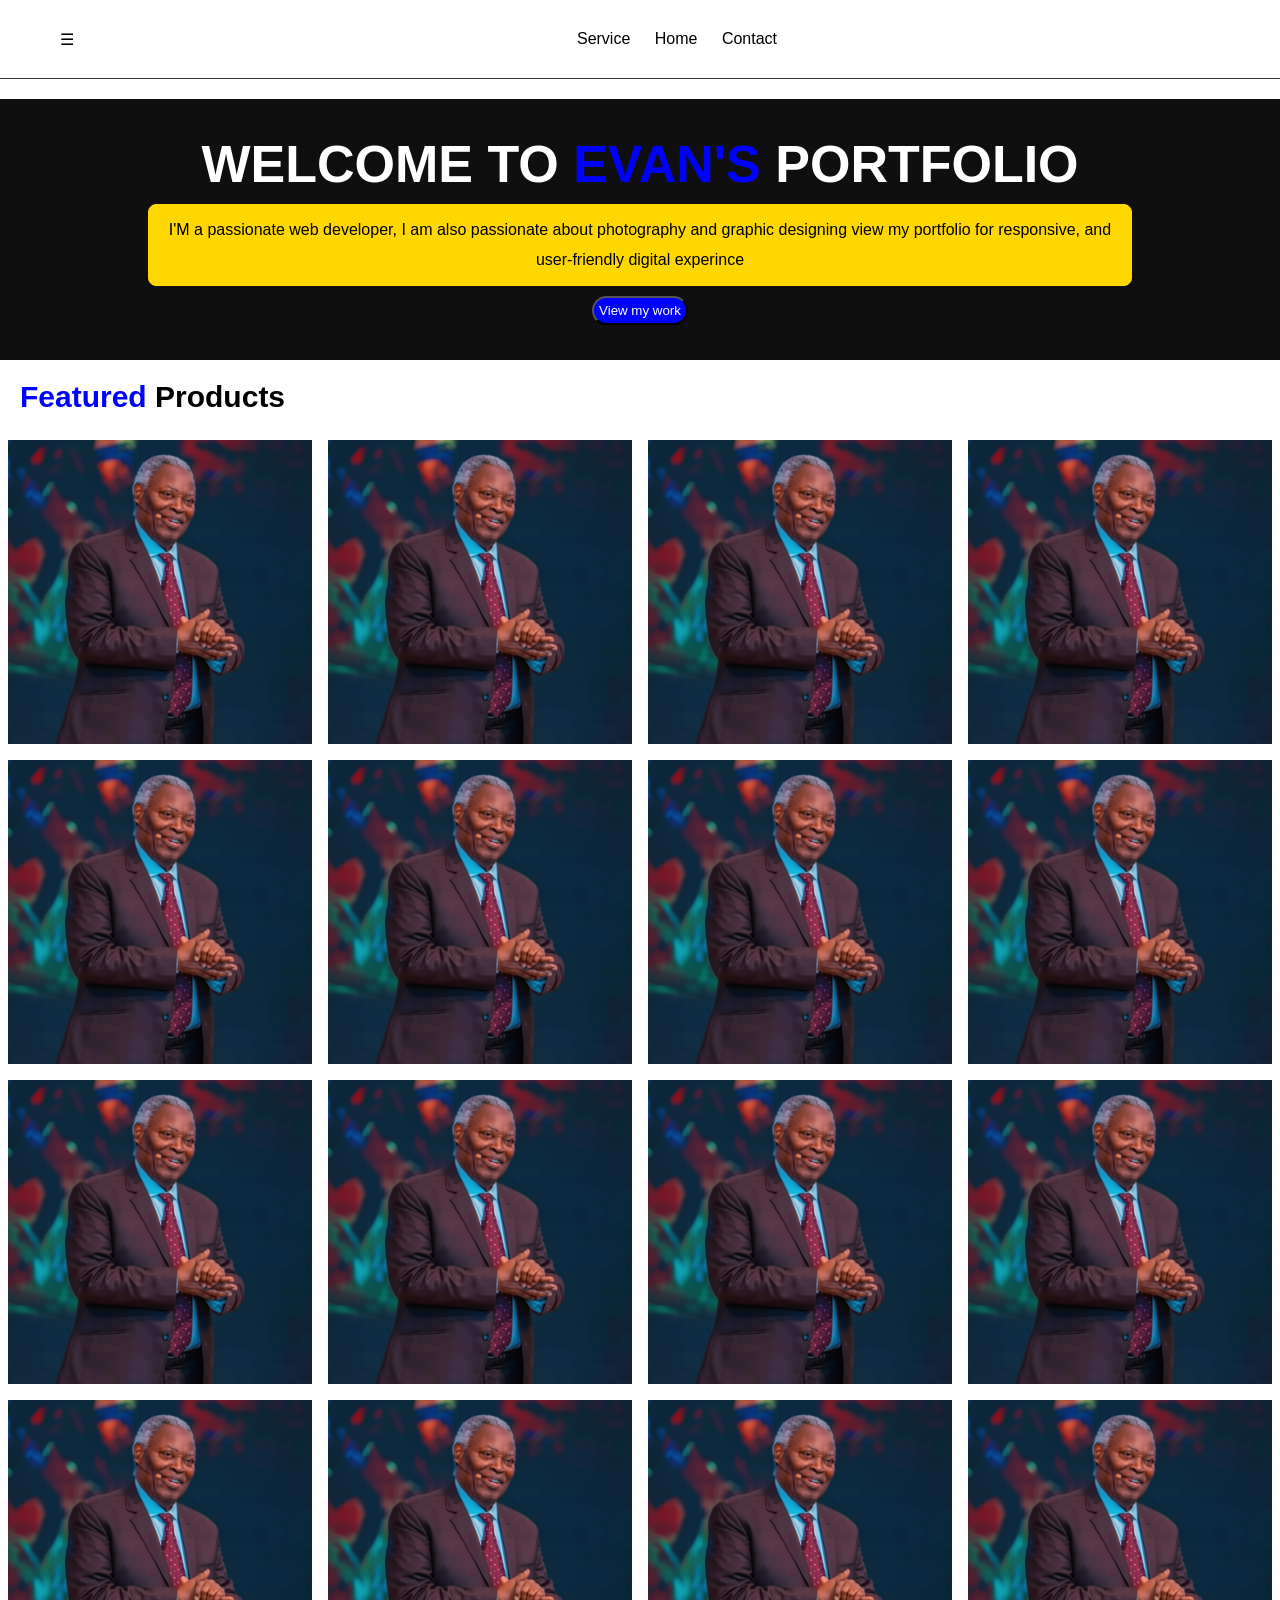
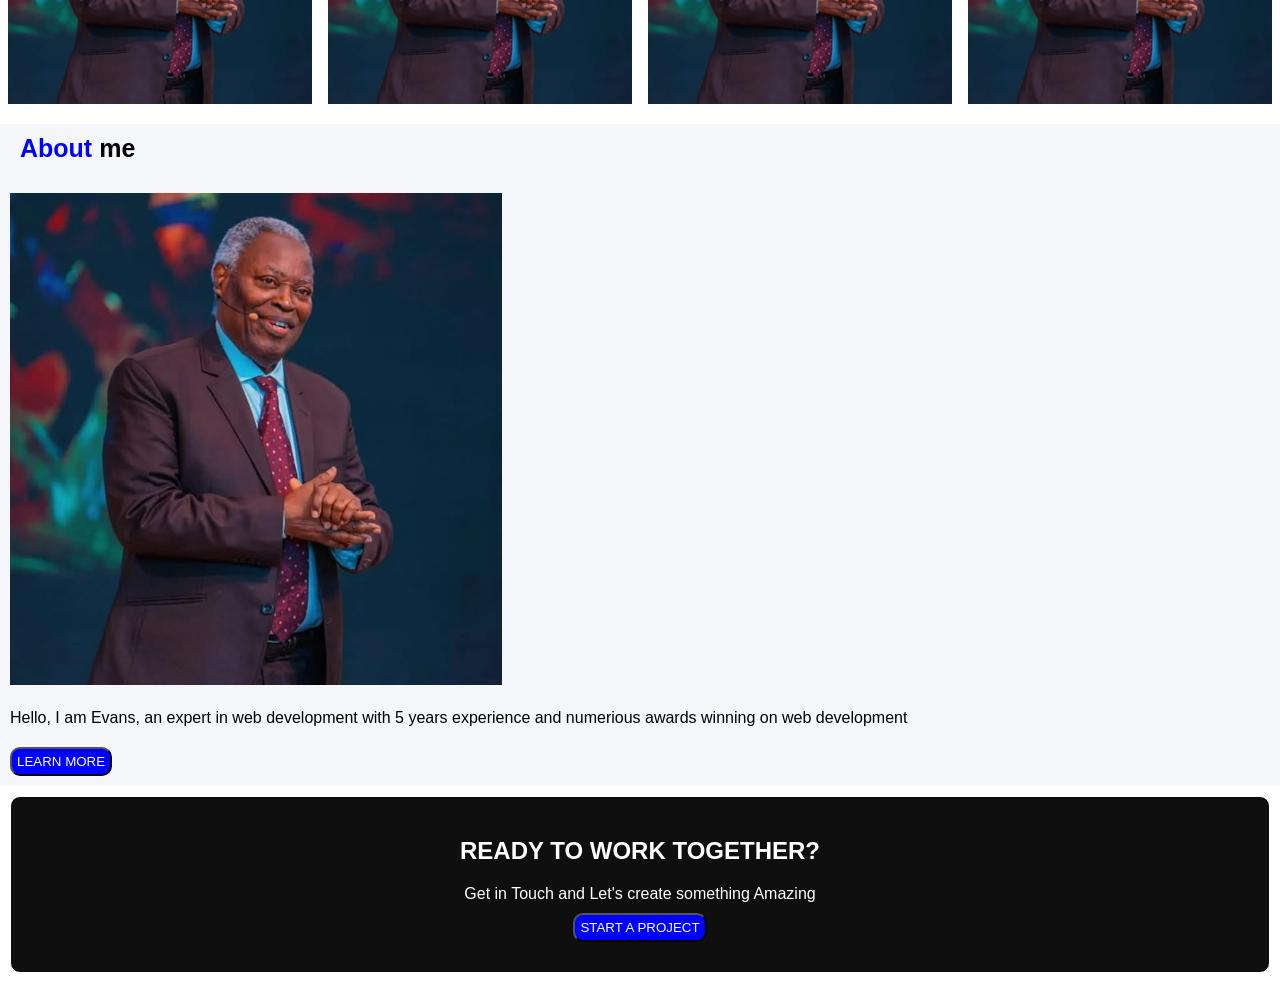
<file: index.html>
<!DOCTYPE html>
<html>
	
	<head>
		<title>My Portfolio</title>
		<meta charset="utf-8">
		<meta name="viewport" content="width=device-width,initial-scale=1.0">
	</head>

	<style>
		*{
			margin: 0;
			font-family: sans-serif;
			box-sizing: border-box;
		}

		.navbar{
			background: #fff;
			padding:30px;
			border-bottom: 1px solid #333;
			text-align: center;
			text-decoration: none;
		}

		.Home{
			text-decoration: none;
			color: black;
			margin: 0 10px;
			transition: .9s ease-in-out;
		}

		.contact{
			text-decoration: none;
			color: black;
			margin: 0 10px;
			transition: .9s ease-in-out;
		}

		.Service{
			text-decoration: none;
			color: black;
			margin: 0 10px;
			transition: .9s ease-in-out;
		}

		.dots{
      float: left;
			text-decoration: none;
			color: black;
			margin: 0 30px;
			transition: .9s ease-in-out;
		}


		.navbar a:hover{
			color: blue;
		}

		.TOP{
			background:#0f0f0f;
			padding: 25px;
			color: white;
			margin: 20px 0 0 0;
			width: 100%;
		}

		.TOP h2{
			font-size: 52px;
			padding: 10px;
		}

        .passionate{
        	width: 80%;
        	border: 1px solid gold;
        	padding: 10px;
        	line-height: 30px;
        	background: gold;
        	color: black;
        	border-radius: 8px;
        }

        .View-my-work{
        	margin: 10px;
        	border-radius: 20px;
        	padding: 5px;
        	background: blue;
        	color: white;
        }


        .Featured-Products{
        	padding: 20px;
        	font-size: 30px;
        }

        .sub-parent{
	     display: grid;
	     grid-template-columns: repeat(auto-fit,minmax(300px, 1fr));
    }

     .sub-parent img{
	  width: 100%;
      }

         .child{
	      padding: 6px;
         margin: 0px 2px;
     }

     .ABOUT-ME{
     	margin: 10px;
     	padding: 10px;
     	font-size: 25px;
     }

     .Aboutz{
     	background: #f5f6fa;
     }

     .Aboutz img{
            padding: 10px;
            width: 40%;
     }

     .Hello{
     padding: 10px;
     	
     }

     .Learn-button{
     	padding: 5px;
     	margin: 10px;
     	border-radius: 10px;
     	color: white;
     	background: blue;
     }

     .READY{
     	background:#0f0f0f;
			color: white;
			padding: 20px;
			margin: 10px;
			border-radius: 10px;
			border: 1px solid white;
     }

     .READY-TO-WORK-TOGETHER{
     	padding: 20px;
     }

     .ready-button{
     	padding: 5px;
     	margin: 10px;
     	border-radius: 10px;
     	color: white;
     	background: blue;
     }

	</style>

	<body>
		

		<nav class="navbar">
			<a class="dots" href="">&#9776;</a>
			<a class="Service" href="Service.html">Service</a>
			<a class="Home" href="index.html" target="_blank">Home</a>
			<a class="contact" href="Contact.html" target="_blank">Contact</a>
		</nav>


		<center>
			<div class="TOP">
				<h2 class="WELCOME">WELCOME TO <b style="color: blue;">EVAN'S</b> PORTFOLIO</h2>
				<p class="passionate">I'M a passionate web developer, I am also passionate about photography and graphic designing view my portfolio for responsive, and user-friendly digital experince</p>

				<button class="View-my-work">View my work</button>
			</div>
		</center>

		<h3 class="Featured-Products"><b style="color: blue;">Featured</b> Products</h3>

		<div  class="parent">
			<div class="sub-parent">

				<div class="child" >
			    <img src="kumuyi.jpg">
				</div>

				<div class="child" >
			    <img src="kumuyi.jpg">
				</div>

				<div class="child" >
			    <img src="kumuyi.jpg">
				</div>

				<div class="child" >
			    <img src="kumuyi.jpg">
				</div>

				<div class="child" >
			    <img src="kumuyi.jpg">
				</div>

				<div class="child" >
			    <img src="kumuyi.jpg">
				</div>

				<div class="child" >
			    <img src="kumuyi.jpg">
				</div>

				<div class="child" >
			    <img src="kumuyi.jpg">
				</div>

				<div class="child" >
			    <img src="kumuyi.jpg">
				</div>

				<div class="child" >
			    <img src="kumuyi.jpg">
				</div>

				<div class="child" >
			    <img src="kumuyi.jpg">
				</div>

				<div class="child" >
			    <img src="kumuyi.jpg">
				</div>

				<div class="child" >
			    <img src="kumuyi.jpg">
				</div>

				<div class="child" >
			    <img src="kumuyi.jpg">
				</div>

				<div class="child" >
			    <img src="kumuyi.jpg">
				</div>

				<div class="child" >
			    <img src="kumuyi.jpg">
				</div>

			</div>
		</div>

		<div class="Aboutz">
			<div><h3 class="ABOUT-ME"><b  style="color: blue;">About</b> me</h3></div>
			<div><img src="kumuyi.jpg"> </div>
            <p class="Hello">Hello, I am Evans, an expert in web development with 5 years experience and numerious awards winning on web development</p> <div> <button class="Learn-button">LEARN MORE</button> </div>
		</div>
        
         <center>
		<div class="READY">
			<h2 class="READY-TO-WORK-TOGETHER">READY TO WORK TOGETHER?</h2>
			<P>Get in Touch and Let's create something Amazing</P>
			<button class="ready-button">START A PROJECT</button>
		</div>
		</center>
       
	</body>
</html>
</file>
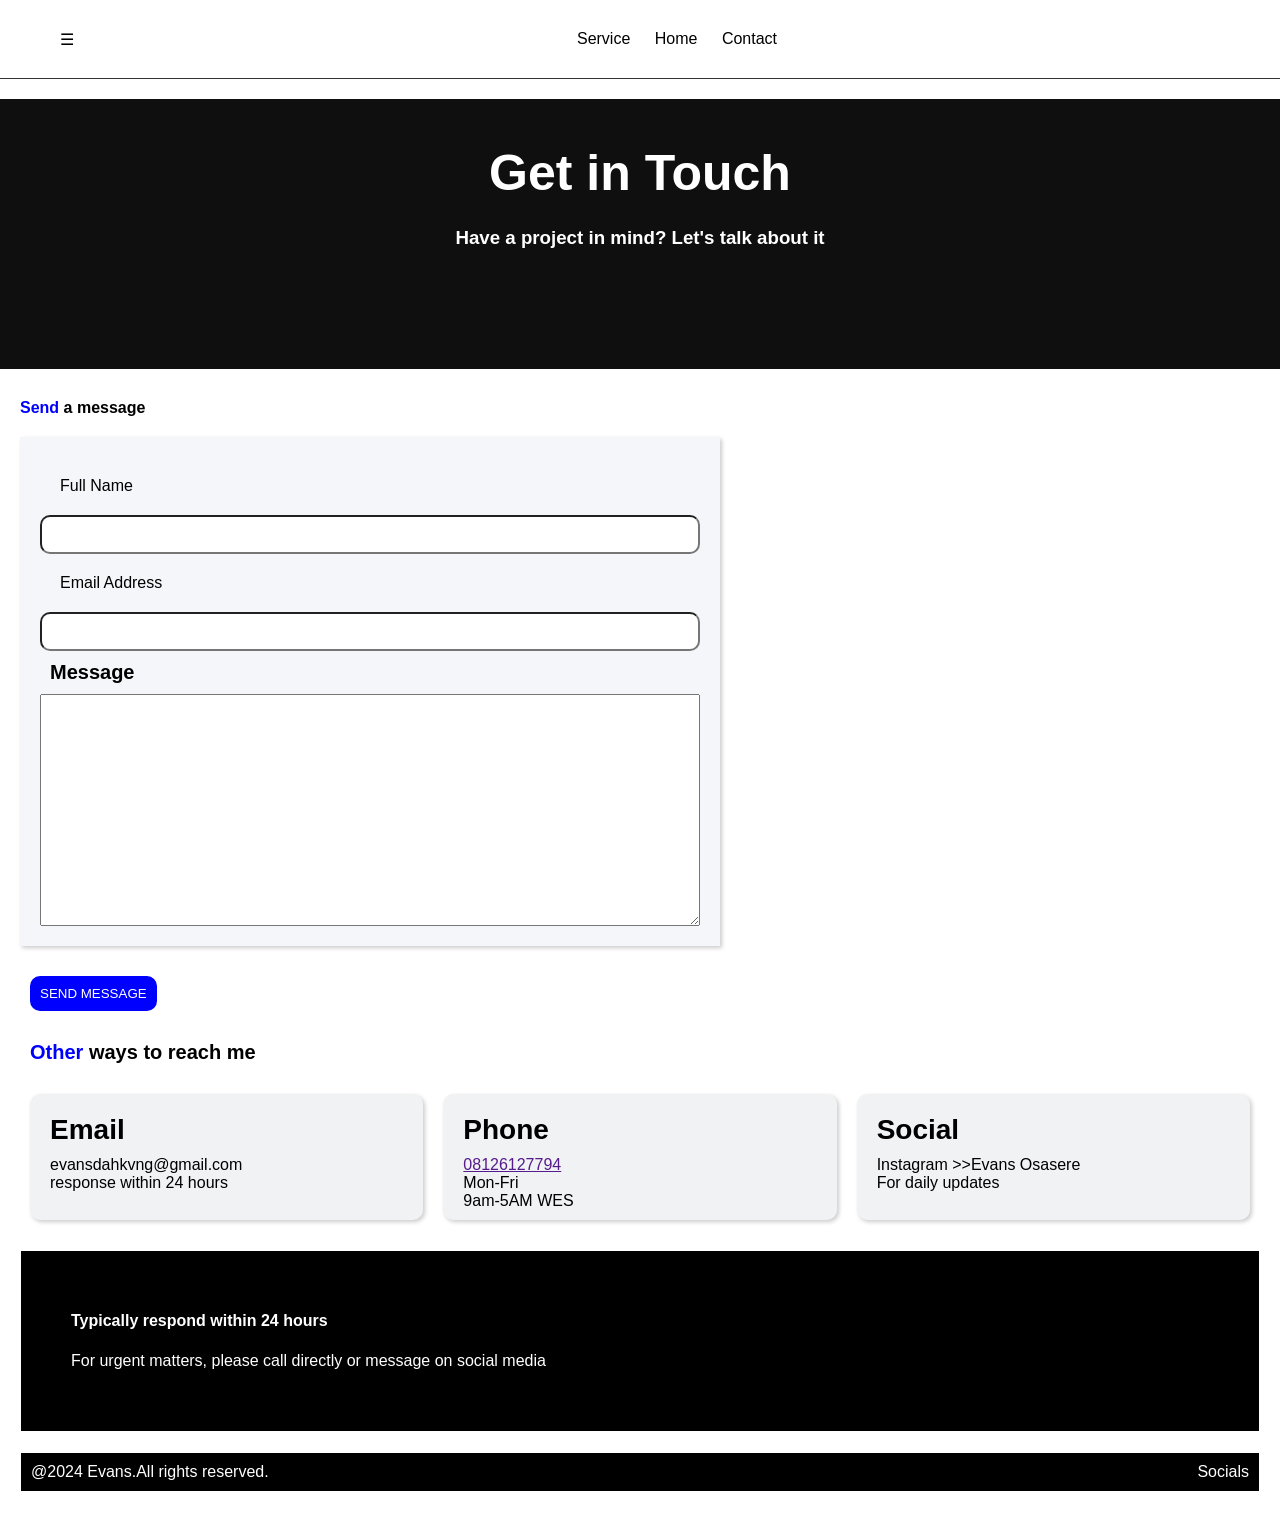
<file: Contact.html>
<!DOCTYPE html>
<html>
	
	<head>
		<title>Get in touch</title>
		<meta charset="utf-8">
		<meta name="viewport" content="width=device-width,initial-scale=1.0">
	</head>

	<style>

		*{
			margin: 0;
			font-family: sans-serif;
			box-sizing: border-box;
		}
     .navbar{
			background: #fff;
			padding:30px;
			border-bottom: 1px solid #333;
			text-align: center;
			text-decoration: none;
		}

		.Home{
			text-decoration: none;
			color: black;
			margin: 0 10px;
			transition: .9s ease-in-out;
		}

		
		.contactz{
			text-decoration: none;
			color: black;
			margin: 0 10px;
			transition: .9s ease-in-out;
		}

		.Service{
			text-decoration: none;
			color: black;
			margin: 0 10px;
            transition: .9s ease-in-out;
		}

		.navbar a:hover{
			color: blue;
		}


		.dots{

            float: left;
			text-decoration: none;
			color: black;
			margin: 0 30px;
			transition: .9s ease-in-out;
		}

		.Get-in-Touch{
			background:#0f0f0f;
			padding: 25px;
			height: 30vh;
			color: white;
			margin: 20px 0 0 0;
		}

		.Get-in-Touch h2{
			font-size: 50px;
			padding: 20px;
			width: 100%;
		}

		.Get-in-Touch h3{
			padding: 5px;
		}

		.MAIN{
			margin: 30px 0;
			
		}

		.main2{
			max-width: 700px;
			padding: 20px;
			display: grid;
			background: #f5f6fa;
			margin: 20px;
			box-shadow: 2px 2px 4px #ccc;
		}

		.Send-me-a-message{
			margin-bottom: 20px;
			padding: 0 20px;
		}

		label{
			text-align: left;
			margin: 20px;
			display: block;
		}

		input{
			padding: 10px;
			border-radius: 10px;
			width:100%;
		}

		

		textarea{
			padding:100px;
			width:100%;
			
		}

		.Message{
		     font-size: 20px;
			margin: 10px;
		}

		.SEND-MESSAGE{
			margin: 20px;
		}

		.SEND-MESSAGE button{
			padding: 10px;
			border-radius: 20px;
			
			background: blue;
			color: white;
			border: 10px solid;
		}

		.contact{
			display: grid;
			grid-template-columns: repeat(auto-fit,minmax(300px, 1fr));
			padding: 0 20px;
		}

		.Other-ways-to-reach-me{
			margin: 20px;
			font-size: 20px;
			padding: 0 10px;
		}

		.Email{
			border-radius: 10px;
			margin: 10px;
			padding: 10px;
			background: #f1f2f3;
			box-shadow: 2px 2px 4px #ccc;
		}

		.Phone{
			border-radius: 10px;
			margin: 10px;
			padding: 10px;
		    background: #f1f2f3;
		    box-shadow: 2px 2px 4px #ccc;
		}

		.Social{
			border-radius: 10px;
			margin: 10px;
			padding: 10px;
			background: #f1f2f3;
			box-shadow: 2px 2px 4px #ccc;
		}

		.contact h5{
			margin: 10px;
			font-size: 28px;
		}

		.contact p{
			margin: 0 10px;
		}

		.Typically{
			line-height: 40px;
			margin: 20px;
			border: 1px solid;
			padding: 50px;
			background: black;
			color: white;
		}

		.vans1{
			padding:10px;
			border: 1px solid;
			margin: 20px;
			background: black;
			color: white;
		}


		.Socials{
			float: right;
			
		}
		.b1{
			 color: blue;
		}
	</style>

	<body>
		
		
		<nav class="navbar">
			<a class="dots" href="">&#9776;</a>
			<a class="Service" href="Service.html">Service</a>
			<a class="Home" href="index.html" target="_blank">Home</a>
			<a class="contactz" href="Contact.html" target="_blank">Contact</a>
			
		</nav>
        
        
        	<center>
        	 <div class="Get-in-Touch">
        	<h2>Get in Touch</h2>
        	<h3>Have a project in mind? Let's talk about it</h3>
        </div>
    </center>
        
        <div class="MAIN">

          <h4 class="Send-me-a-message"><b class="b1">Send</b> a message</h4>
        
        
        <div class="main2">
       
        <label for="Full name">Full Name</label>
        <input type="text">
  
        <label for="email">Email Address</label>
        <input type="email">

        <h5 class="Message">Message</h5>

        <textarea></textarea>
   
    </div>

    <div  class="SEND-MESSAGE">
    	<button>
    		SEND MESSAGE
    	</button>
    </div>
     
        <h5 class="Other-ways-to-reach-me"><b class="b1">Other</b> ways to reach me</h5>

            <div class="contact">

        	<div class="Email">
        	<h5>Email</h5>
        	<p>evansdahkvng@gmail.com</p>
        	<p>response within 24 hours</p>
          </div>

          <div class="Phone">
        	<h5>Phone</h5>
        	<p>
        	<a href="">08126127794</a>
        	</p>
        	<p>Mon-Fri</p>
        	<p>9am-5AM WES</p>
          </div>


          <div class="Social">
        	<h5>Social</h5>
        	<p>Instagram >>Evans Osasere</p>
        	<p>For daily updates</p>
          </div>

        </div>

          <div class="Typically">
          	<h4>Typically respond within 24 hours</h4>
          	<p>For urgent matters, please call directly or message on social media</p>
          </div>
         

          <div class="vans1">
        	<p class="Evans">@2024 Evans.All rights reserved.<span class="Socials">Socials</span></p>
        </div>


        </div>

       </div>
   

	</body>
</html>
</file>
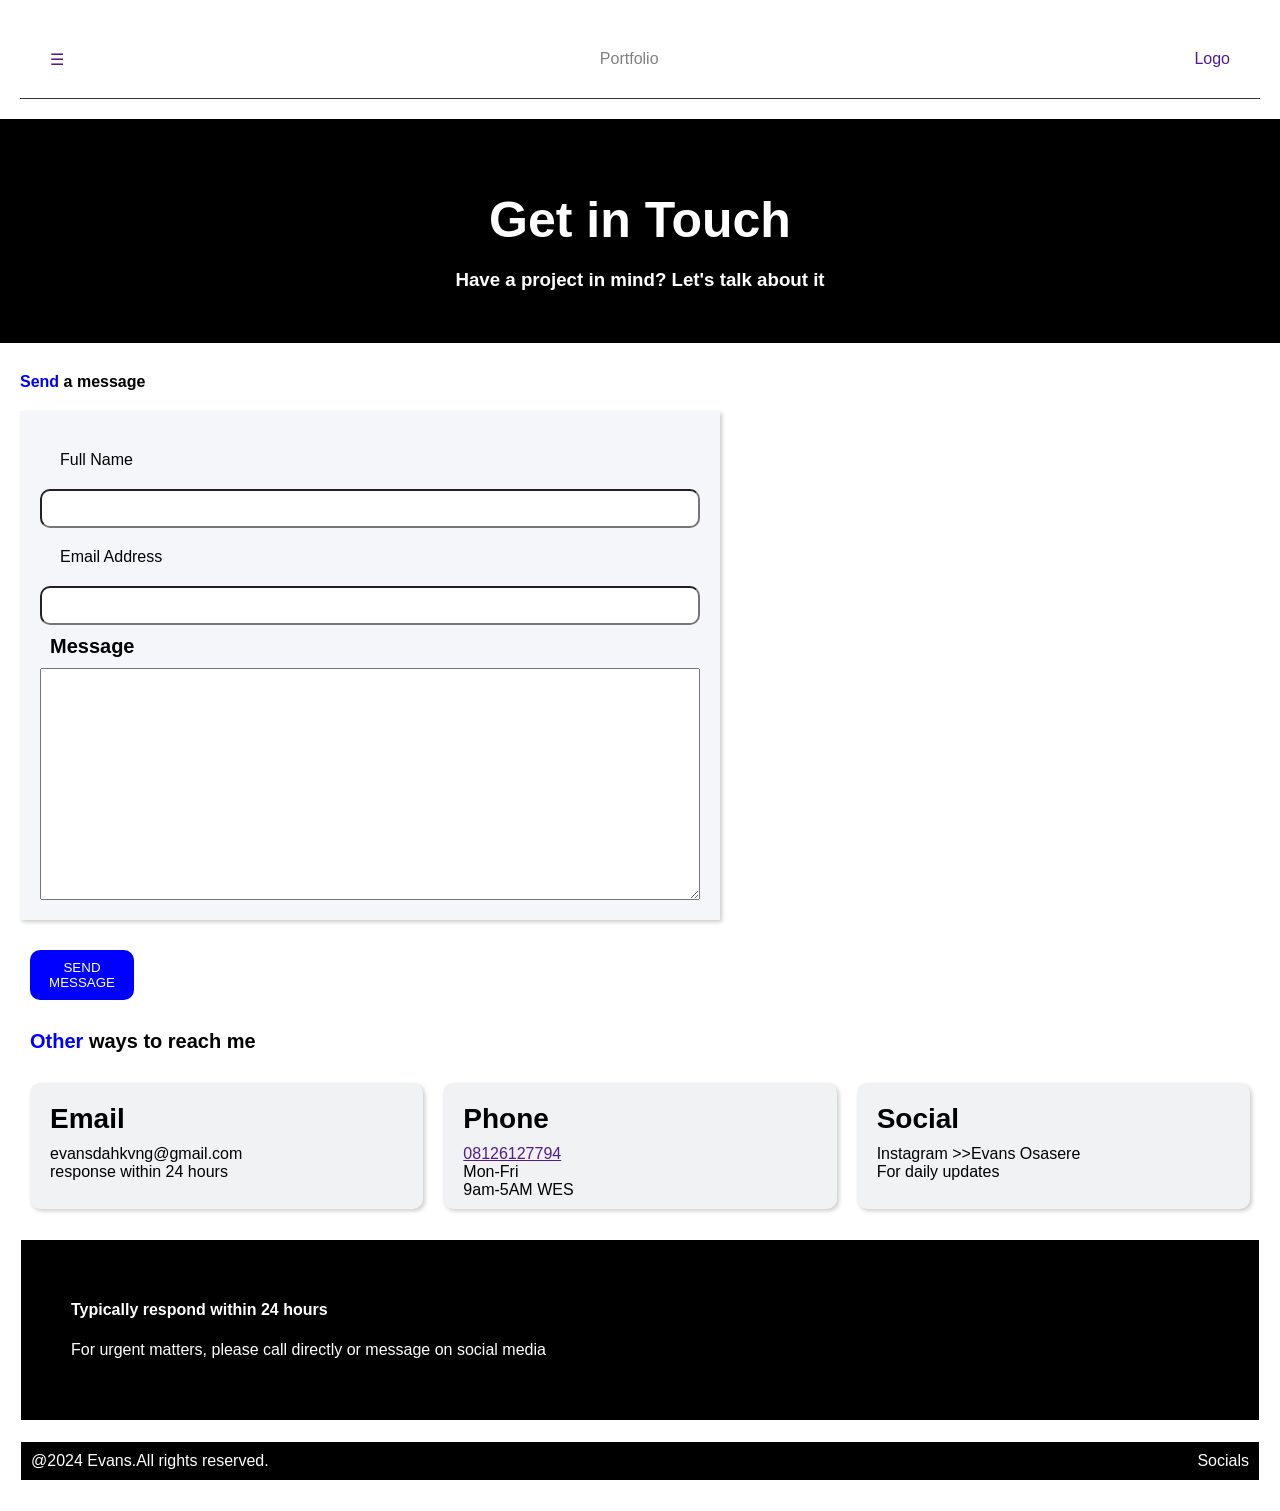
<file: get in touch.html>
<!DOCTYPE html>
<html>
	
	<head>
		<title>Get in touch</title>
		<meta charset="utf-8">
		<meta name="viewport" content="width=device-width,initial-scale=1.0">
	</head>

	<style>

		*{
			margin: 0;
			font-family: sans-serif;
			box-sizing: border-box;
		}

		.navbar{
			padding: 30px;
			color: black;
			border-bottom: 1px solid #333;
			background: #fff;
			margin: 20px;
			text-align: center;
		}

		.amvers{
			text-decoration: none;
			float: left;
		}

		.porfolio{
			text-decoration: none;
			color: grey;
		}

		.logo{
		     float: right;
			text-decoration: none;
		}

		.Get-in-Touch{
			background: black;
			color: white;
			padding: 52px;
			width: 100%;
		}

		.Get-in-Touch h2{
			font-size: 50px;
			padding: 20px;
			width: 100%;
		}

		.MAIN{
			margin: 30px 0;
			
		}

		.main2{
			max-width: 700px;
			padding: 20px;
			display: grid;
			background: #f5f6fa;
			margin: 20px;
			box-shadow: 2px 2px 4px #ccc;
		}

		.Send-me-a-message{
			margin-bottom: 20px;
			padding: 0 20px;
		}

		label{
			text-align: left;
			margin: 20px;
			display: block;
		}

		input{
			padding: 10px;
			border-radius: 10px;
			width:100%;
		}

		

		textarea{
			padding:100px;
			width:100%;
			
		}

		.Message{
		     font-size: 20px;
			margin: 10px;
		}

		.SEND-MESSAGE{
			margin: 20px;
		}

		.SEND-MESSAGE button{
			padding: 10px;
			border-radius: 20px;
			width: 10%;
			background: blue;
			color: white;
			border: 10px solid;
		}

		.contact{
			display: grid;
			grid-template-columns: repeat(auto-fit,minmax(300px, 1fr));
			padding: 0 20px;
		}

		.Other-ways-to-reach-me{
			margin: 20px;
			font-size: 20px;
			padding: 0 10px;
		}

		.Email{
			border-radius: 10px;
			margin: 10px;
			padding: 10px;
			background: #f1f2f3;
			box-shadow: 2px 2px 4px #ccc;
		}

		.Phone{
			border-radius: 10px;
			margin: 10px;
			padding: 10px;
		    background: #f1f2f3;
		    box-shadow: 2px 2px 4px #ccc;
		}

		.Social{
			border-radius: 10px;
			margin: 10px;
			padding: 10px;
			background: #f1f2f3;
			box-shadow: 2px 2px 4px #ccc;
		}

		.contact h5{
			margin: 10px;
			font-size: 28px;
		}

		.contact p{
			margin: 0 10px;
		}

		.Typically{
			line-height: 40px;
			margin: 20px;
			border: 1px solid;
			padding: 50px;
			background: black;
			color: white;
		}

		.vans1{
			padding:10px;
			border: 1px solid;
			margin: 20px;
			background: black;
			color: white;
		}


		.Socials{
			float: right;
			
		}
		.b1{
			 color: blue;
		}
	</style>

	<body>
		
		<nav class="navbar">
			<a class="amvers" href="">&#9776;</a>
			<a class="porfolio" href="my portfolio.html" target="_blank">Portfolio</a>
			<a class="logo" href="">Logo</a>
		</nav>
        
        
        	<center>
        	 <div class="Get-in-Touch">
        	<h2>Get in Touch</h2>
        	<h3>Have a project in mind? Let's talk about it</h3>
        </div>
    </center>
        
        <div class="MAIN">

          <h4 class="Send-me-a-message"><b class="b1">Send</b> a message</h4>
        
        
        <div class="main2">
       
        <label for="Full name">Full Name</label>
        <input type="text">
  
        <label for="email">Email Address</label>
        <input type="email">

        <h5 class="Message">Message</h5>

        <textarea></textarea>
   
    </div>

    <div  class="SEND-MESSAGE">
    	<button>
    		SEND MESSAGE
    	</button>
    </div>
     
        <h5 class="Other-ways-to-reach-me"><b class="b1">Other</b> ways to reach me</h5>

            <div class="contact">

        	<div class="Email">
        	<h5>Email</h5>
        	<p>evansdahkvng@gmail.com</p>
        	<p>response within 24 hours</p>
          </div>

          <div class="Phone">
        	<h5>Phone</h5>
        	<p>
        	<a href="">08126127794</a>
        	</p>
        	<p>Mon-Fri</p>
        	<p>9am-5AM WES</p>
          </div>


          <div class="Social">
        	<h5>Social</h5>
        	<p>Instagram >>Evans Osasere</p>
        	<p>For daily updates</p>
          </div>

        </div>

          <div class="Typically">
          	<h4>Typically respond within 24 hours</h4>
          	<p>For urgent matters, please call directly or message on social media</p>
          </div>
         

          <div class="vans1">
        	<p class="Evans">@2024 Evans.All rights reserved.<span class="Socials">Socials</span></p>
        </div>


        </div>

       </div>
   

	</body>
</html>
</file>
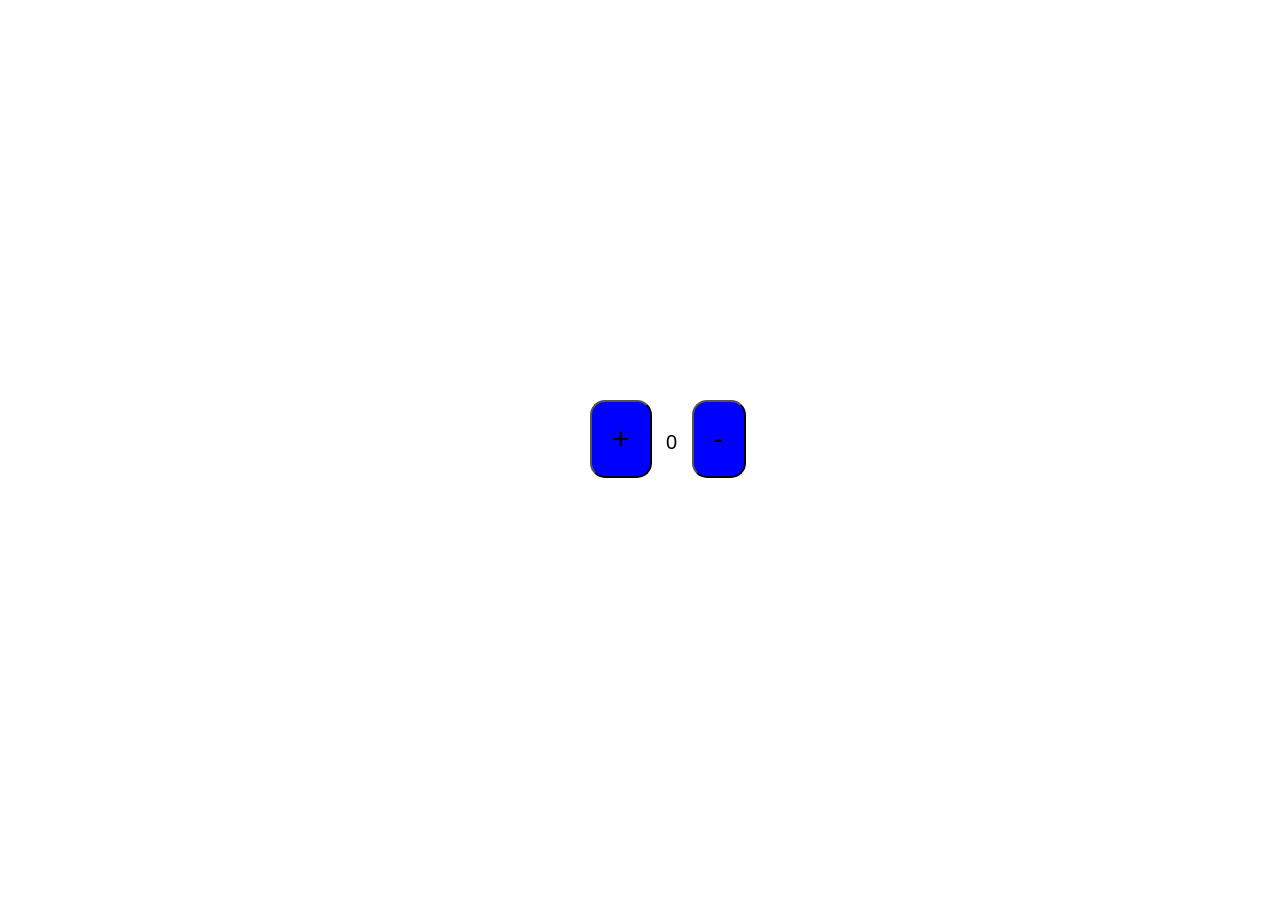
<file: increment.html>
<!DOCTYPE html>
<html>
	<head>
		<title>Increment</title>
		<link rel="stylesheet" type="text/css" href="increment.css">
	</head>

	<body>
		<div class="v">
			<button class="b" onclick="plus_increase()">+</button>
			<span class="o" id="value">0</span>
			<button class="b" onclick="minus_decrease()">-</button>
		</div>

		<script src="increment.js"></script>
	</body>
</html>
</file>
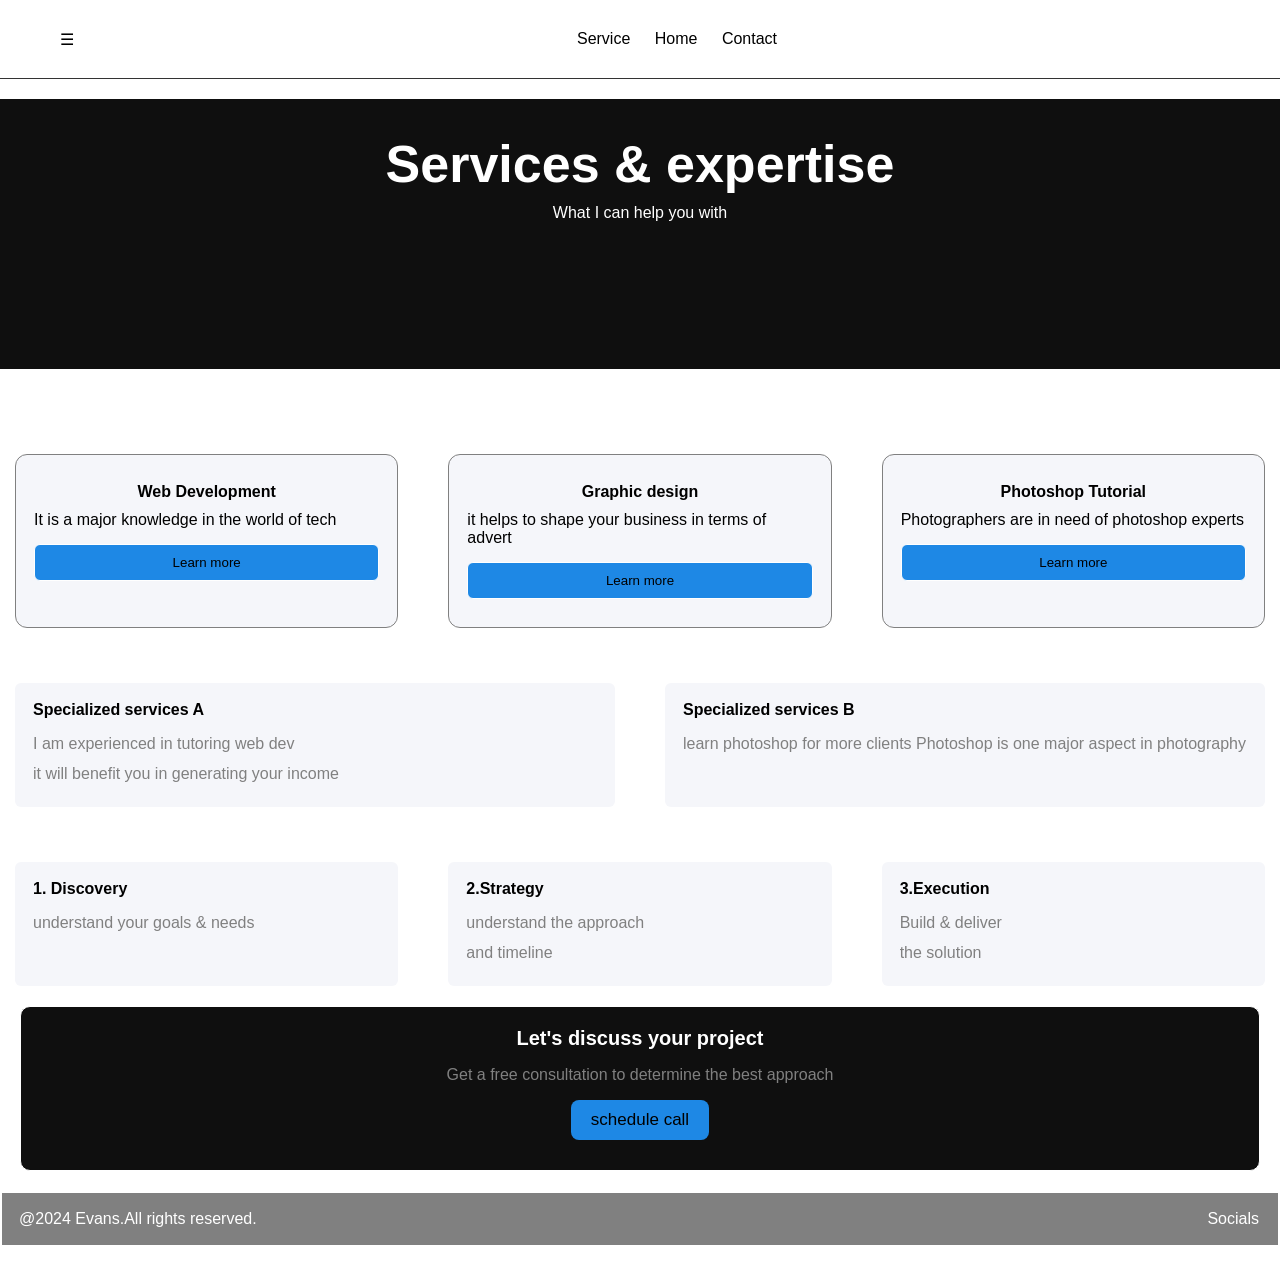
<file: Service.html>
<!DOCTYPE html>
<html>
	<head>
		<title>My Portfolio</title>
		<meta charset="utf-8">
		<meta name="viewport" content="width=device-width,initial-scale=1.0">
	</head>
	<style>
		*{
			margin: 0;
			font-family: sans-serif;
			box-sizing: border-box;
		}

		.navbar{
			background: #fff;
			padding:30px;
			border-bottom: 1px solid #333;
			text-align: center;
			text-decoration: none;
		}

		.Home{
			text-decoration: none;
			color: black;
			margin: 0 10px;
			transition: .9s ease-in-out;
		}

		.contact{
			text-decoration: none;
			color: black;
			margin: 0 10px;
			transition: .9s ease-in-out;
		}

		.Service{
			text-decoration: none;
			color: black;
			margin: 0 10px;
			transition: .9s ease-in-out;
		}

		.dots{
      float: left;
			text-decoration: none;
			color: black;
			margin: 0 30px;
			transition: .9s ease-in-out;
		}


		.navbar a:hover{
			color: blue;
		}

		.parent1{
			background:#0f0f0f;
			padding: 25px;
			height: 30vh;
			color: white;
			margin: 20px 0 0 0;
		}

		.parent1 h2{
			font-size: 52px;
			padding: 10px;
		}

		.parent1 p{}

		.general{
		margin:30px 0;
		
		}

		.H{
			text-align: left;
			color: white;
			padding: 20px;
		}

		.core-services{
			display: grid;
			grid-template-columns: repeat(auto-fit,minmax(300px, 1fr));
			color: white;
      	gap: 20px;
		}

		.core-services h4{
			text-align: center;
			margin-bottom: 10px;
		}

		.child1{
		
			padding: 28px 18px;
			border-radius: 12px;
			border: 1px solid grey;
			background: #f5f6fa;
			color: black;
			
			margin: 0 15px;
		}

		.child1:hover{
			transform: translateY(-10px);
			transition: .4s linear;
			opacity: .9;
		}


		.button1{
			margin:15px 0 0 0;
			padding: 10px;
			width: 100%;
			background: #1e88e5;
			border-radius: 6px;
			border: 1px solid white;
		}

		.Specialized-services{
			display: grid;
			grid-template-columns: repeat(auto-fit,minmax(300px, 1fr));
			color: white;
			gap: 20px;
		}

		.child4{
			background: #f5f6fa;
			padding: 18px;
			border-radius: 6px;
			margin: 0 15px;
		}

		.child4 h4{
			margin-bottom: 10px;
			color: black;
		}

		.child4 p{
			line-height: 30px;
			color: grey;
		}

		.How-i-work{
			display: grid;
		grid-template-columns: repeat(auto-fit,minmax(300px, 1fr));
			gap: 20px;
		}

		.child6{
      background: #f5f6fa;
			padding: 18px;
			border-radius: 6px;
			margin: 0 15px;
		}

		.child6 h4{
			margin-bottom: 10px;
			color: black;
		}

		.child6 p{
			line-height: 30px;
			color: grey;
		}

		.Lets-discuss-your-project{
			background:#0f0f0f;
			color: white;
			padding: 20px;
			margin: 20px;
			border-radius: 10px;
			border: 1px solid white;
		}

		.Lets-discuss-your-project h5{
			color: white;
			font-size: 20px;
			margin-bottom:10px;
		}

		.Lets-discuss-your-project p{
			line-height: 30px;
			color: grey;
		}

		.schedule-call{
			background: #1e88e5;
			padding: 10px 20px;
			border-radius: 8px;
			border: none;
			cursor: pointer;
			margin: 10px;
			color: black;
			font-size: 17px;
		}

		.Evans1{
			background: grey;
				color: white;
				border: 2px solid white;
				padding: 15px;
		}

		.Evans{
           text-align: left;
           padding: 2px;
		}

		.Socials{
			float: right;
			 padding: 0 2px;
		}

	</style>

	<body>
		
		<nav class="navbar">
			<a class="dots" href="">&#9776;</a>
			<a class="Service" href="Service.html">Service</a>
			<a class="Home" href="index.html"  target="_blank">Home</a>
			<a class="contact" href="Contact.html" target="_blank">Contact</a>
			
		</nav>

	<center>

		<div class="parent1">

			<h2>Services & expertise</h2>
			<p>What I can help you with</p>

		</div>
	</center>

		<div class="general">
			
			<h5 class="H">core service</h5>

      <div class="core-services">
			<div class="child1">
			<h4>Web Development</h4>
			<p>It is a major knowledge in the world of tech</p>
			<button class="button1">Learn more</button>
			</div>

       <div class="child1">
			<h4>Graphic design</h4>
			<p>it helps to shape your business in terms of advert</p>
			<button class="button1">Learn more</button>
			</div>

			<div class="child1">
			<h4>Photoshop Tutorial</h4>
			<p>Photographers are in need of photoshop experts</p>
	    <button class="button1">Learn more</button>
			</div>

		</div>

		<h5 class="H">Specialized services</h5>

		<div class="Specialized-services">

       <div class="child4">
			<h4>Specialized services A</h4>
			<p>I am experienced in tutoring web dev</p>
			<p>it will benefit you in generating your income</p>
		    </div>
            
      <div class="child4">
			<h4>Specialized services B</h4>
			<p>learn photoshop for more clients Photoshop is one major aspect in photography</p>
		    </div>

		</div>
          
         <h5 class="H">How I Work</h5>

		<div class="How-i-work">
            
            <div class="child6">
            <h4>1. Discovery</h4>
            <p>understand your goals & needs</p>
        </div>

        <div class="child6">
            <h4>2.Strategy</h4>
            <p>understand the approach</p>
            <p>and timeline</p>
        </div>

          <div class="child6">
            <h4>3.Execution</h4>
            <p>Build & deliver</p>
            <p>the solution</p>
        </div>

		    </div>

        <center>
        <div class="Lets-discuss-your-project">
        	<h5>Let's discuss your project</h5>
        	<p>Get a free consultation to determine the best approach</p>
        	<button class="schedule-call">schedule call</button>
        </div>
      </center>

        <div class="Evans1">
        	<p class="Evans">@2024 Evans.All rights reserved.<span class="Socials">Socials</span></p>

        </div>

		</div>

	</body>
</html>
</file>
<file: increment.css>
*{
	margin: 0;
	font-family: sans-serif;
	box-sizing: border-box;
}

.v{
	position: absolute;
	top: 50%;
	left: 50%;
	transform: translate(-50px, -50px);
}

.b{
	padding: 20px;
	font-size: 30px;
	background: blue;
	border-radius: 15px;
}
.o{
	padding: 10px;
	font-size: 20px;
}
</file>
